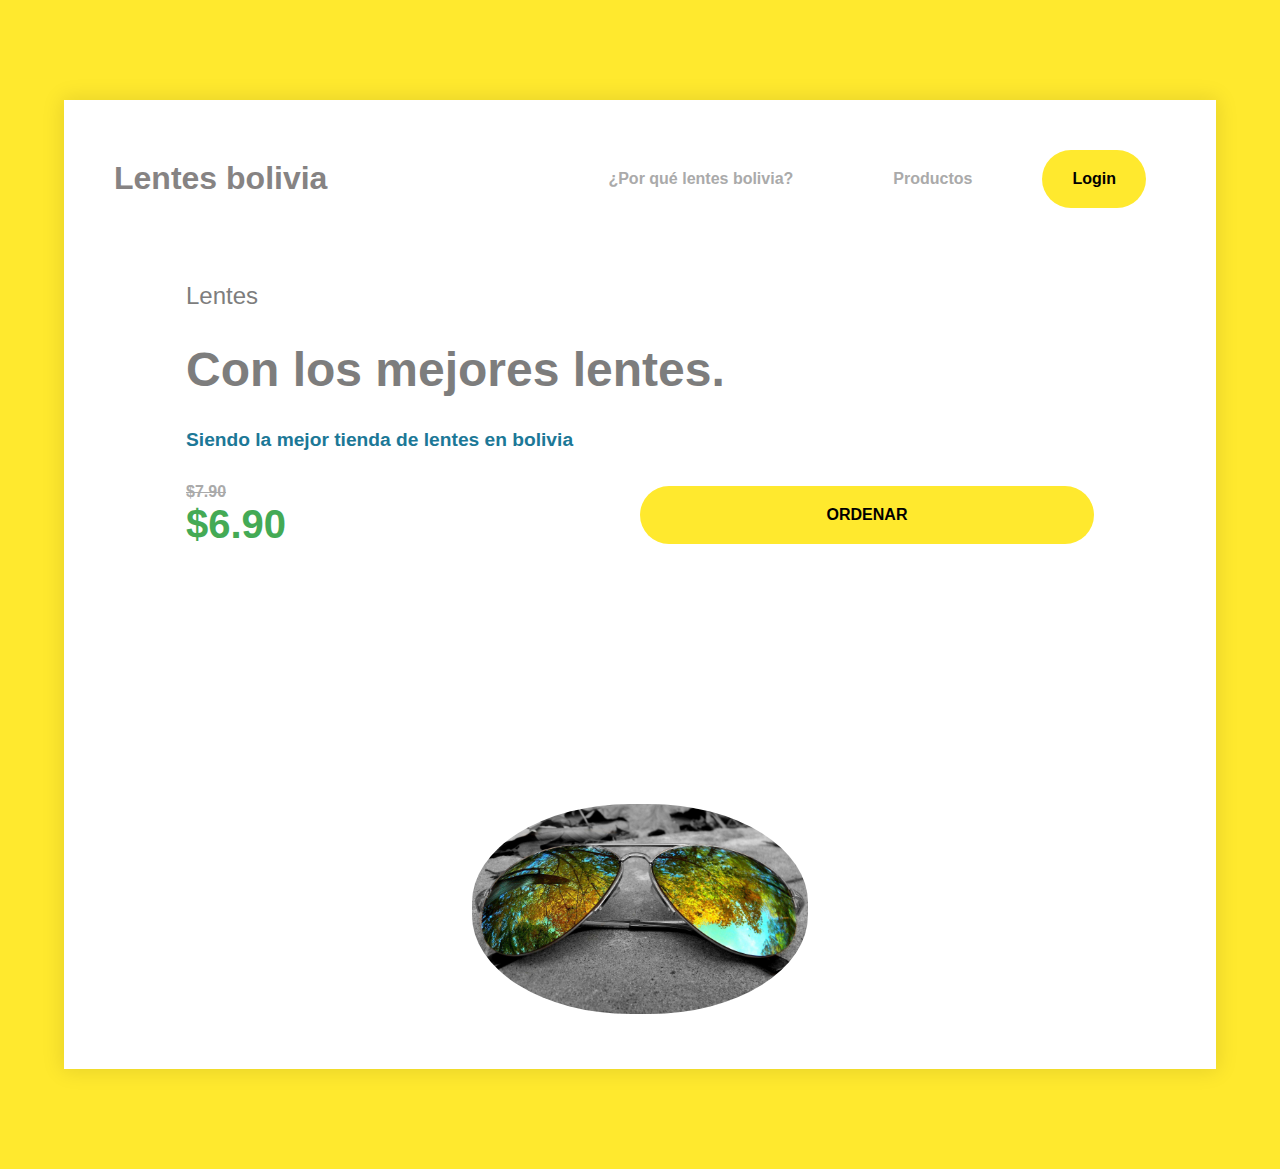
<file: public/index.html>
<!DOCTYPE html>
<html lang="en">
<head>
    <meta charset="UTF-8">
    <meta name="viewport" content="width=device-width, initial-scale=1.0">
    <title>Tutorial SASS</title>
    <meta name="author" content="Ruben Marcelo">
    <meta name="descripton" content="Trabajo Umsa">
    <link rel="stylesheet" href="css/normalize.css">
    <link rel="stylesheet" href="css/main.css">
    
</head>
<body>
    <div class="container">
        <header>
            <nav>
                <h1>
                    <a href="#" class="logo">Lentes bolivia</a>
                </h1>
                <ul>
                    <li><a href="acerca.html" target="_blank">¿Por qué lentes bolivia?</a></li>
                    <li><a href="productos.html" target="_blank">Productos</a></li>
                    <li><a href="contacto.html" target="_blank" class="btn btn-cta">Login</a></li>
                </ul>
            </nav>
        </header>

        <div class="main-screen">
            <div class="row">
                <div class="col-30 m-9">
                    <h3>Lentes</h3>
                    <h2 class="py-4">Con los mejores lentes.</h2>
                    <p class="message">
                        Siendo la mejor tienda de lentes en bolivia
                    </p>

                    <div class="row py-4">
                        <div class="col">
                            <div class="prices w-75 m-auto">
                                <div class="prev">$7.90</div>
                                <div class="now">$6.90</div>
                            </div>
                        </div>
                        <div class="col">
                            <div>
                                <a href="#" class="btn btn-cta shadow">
                                    ORDENAR
                                </a>
                            </div>
                        </div>
                    </div>
                </div>

                <div class="col-70">
                    <img src="lentes.jpg" alt="">
                </div>
            </div>
        </div>
    </div>
</body>
</html>
</file>
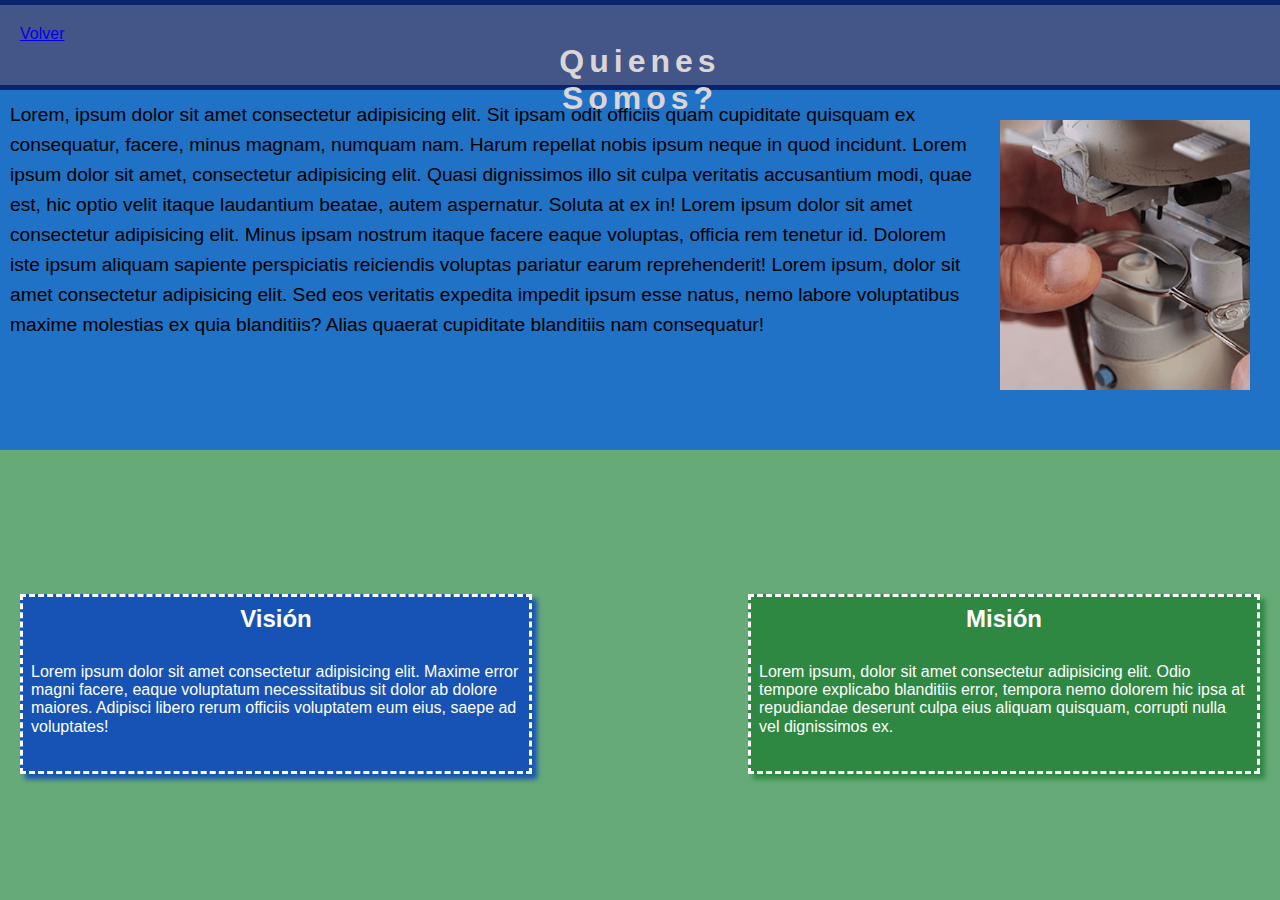
<file: public/acerca.html>
<!DOCTYPE html>
<html lang="en">
<head>
    <meta charset="UTF-8">
    <meta http-equiv="X-UA-Compatible" content="IE=edge">
    <meta name="viewport" content="width=device-width, initial-scale=1.0">
    <meta name="author" content="Ruben Marcelo">
    <meta name="descripton" content="Trabajo Umsa">
    <meta name="copyright" content="ejemplo .inc"> 
    <link rel="stylesheet" href="css/normalize.css">
    <link rel="stylesheet" href="css/acerca.css">
    <title>Acerca de</title>
</head>
<body>
    <header>
        <a href="index.html">Volver</a>
        <h1 class="title">
            Quienes Somos?
        </h1>
    </header>

    <main>
        <div class="realiza">
            <img src="fabrica.png" alt="no disponible">
            Lorem, ipsum dolor sit amet consectetur adipisicing elit. Sit ipsam odit officiis quam cupiditate quisquam ex consequatur, facere, minus magnam, numquam nam. Harum repellat nobis ipsum neque in quod incidunt.
            Lorem ipsum dolor sit amet, consectetur adipisicing elit. Quasi dignissimos illo sit culpa veritatis accusantium modi, quae est, hic optio velit itaque laudantium beatae, autem aspernatur. Soluta at ex in!
            Lorem ipsum dolor sit amet consectetur adipisicing elit. Minus ipsam nostrum itaque facere eaque voluptas, officia rem tenetur id. Dolorem iste ipsum aliquam sapiente perspiciatis reiciendis voluptas pariatur earum reprehenderit!
            Lorem ipsum, dolor sit amet consectetur adipisicing elit. Sed eos veritatis expedita impedit ipsum esse natus, nemo labore voluptatibus maxime molestias ex quia blanditiis? Alias quaerat cupiditate blanditiis nam consequatur!
        </div>

        <div class="contenedor-principal__valores-content">
            <div class="contenedor-principal__valores-content--visi">
                <h2>Visión</h2>
                <p>
                    Lorem ipsum dolor sit amet consectetur adipisicing elit. Maxime error magni facere, eaque voluptatum necessitatibus sit dolor ab dolore maiores. Adipisci libero rerum officiis voluptatem eum eius, saepe ad voluptates!
                </p>
            </div>

            <div class="contenedor-principal__valores-content--misi">
                <h2>Misión</h2>
                <p>
                    Lorem ipsum, dolor sit amet consectetur adipisicing elit. Odio tempore explicabo blanditiis error, tempora nemo dolorem hic ipsa at repudiandae deserunt culpa eius aliquam quisquam, corrupti nulla vel dignissimos ex.
                </p>
            </div>
        </div>

        
    </main>
</body>
</html>
</file>
<file: public/css/main.css>
/*para importar*/
/*para la configurar variables*/
.btn.btn-cta {
  /*afecta a todos los botones que tengan al mismo nivel btn-cta*/
  background-color: #ffe92e;
  color: black;
  border-radius: 50px;
  padding: 20px 30px;
  text-align: center;
  display: flex;
  align-items: center;
  justify-content: space-around;
  font-weight: bolder;
}
.btn.btn-cta:hover {
  background-color: black;
  color: white;
  border-radius: 50px;
  padding: 20px 30px;
  text-align: center;
  display: flex;
  align-items: center;
  justify-content: space-around;
  font-weight: bolder;
  box-shadow: 0 2px 10px 0 rgba(0, 0, 0, 0.6);
}
.btn:hover {
  background-color: white;
  color: black;
  border-radius: 50px;
  padding: 20px 30px;
  text-align: center;
  display: flex;
  align-items: center;
  justify-content: space-around;
  font-weight: bolder;
  box-shadow: 0 2px 10px 0 rgba(0, 0, 0, 0.6);
}

/*para la configurar variables*/
/*para poner estilos que podemos reutilizar mas adelante*/
/*regressa un valor el otro crea pedazos de codigo*/
/*crea pedazos de codigo*/
body {
  background-color: #ffe92e;
  font-family: Arial, Helvetica, sans-serif;
  width: 100%;
}

a {
  color: black;
  text-decoration: none;
}

h2 {
  font-weight: bold;
  font-size: 48px;
}

h3 {
  font-weight: lighter;
  font-size: 24px;
}

.container {
  background-color: #fff;
  margin: 100px auto;
  width: 90%;
  padding: 50px;
  box-shadow: 0 0 20px 2px rgba(0, 0, 0, 0.1);
  background-image: url(https://upload.wikimedia.org/wikipedia/commons/thumb/2/2e/Auto_Racing_White_Black.svg/1200px-Auto_Racing_White_Black.svg.png);
  background-size: 100% 100%;
  background-attachment: fixed;
}

ul {
  /*se incluye pedazos de codigo que se repiten*/
  padding: 0;
  margin: 0;
  list-style: none;
}
ul li {
  float: left;
  margin: 0 20px;
}
ul li a {
  /*$background-color: es para especificar que propiedades son cada una*/
  background-color: white;
  color: #aaa;
  border-radius: 50px;
  padding: 20px 30px;
  text-align: center;
  display: flex;
  align-items: center;
  justify-content: space-around;
  font-weight: bolder;
  /*&: busca el mismo estilo que esta arriba de el y lo sustituye*/
}
ul li a:hover {
  background-color: black;
  color: white;
  border-radius: 50px;
  padding: 20px 30px;
  text-align: center;
  display: flex;
  align-items: center;
  justify-content: space-around;
  box-shadow: 0 2px 10px 0 rgba(0, 0, 0, 0.6);
}

header nav {
  height: 60px;
}
header nav h1 {
  float: left;
  margin: 10px 0;
}
header nav h1 a {
  color: rgb(134, 131, 131);
}
header nav ul {
  float: right;
}

.prices .prev {
  font-size: 16px;
  font-weight: bolder;
  color: #aaa;
  text-decoration: line-through;
}
.prices .now {
  font-size: 40px;
  font-weight: bolder;
  color: #4a5;
}

.row {
  display: flex;
  width: 100%;
  align-items: center;
  flex-wrap: wrap;
  justify-content: center;
}
.row .col {
  width: 50%;
  min-width: 100px;
}
.row .col-30 {
  height: 50vh;
  flex-grow: 1;
}
.row .col-30 h3, .row .col-30 .py-4 {
  color: rgb(125, 125, 125);
}
.row .col-70 {
  width: 40%;
  height: 100%;
  min-width: 310px;
  text-align: center;
}
.row .message {
  color: rgb(28, 120, 151);
  font-weight: bold;
  font-size: 1.2em;
  font-family: "Gill Sans", "Gill Sans MT", Calibri, "Trebuchet MS", sans-serif;
}

.m-auto {
  margin: 0 auto;
}

.m-1 {
  margin: 8px;
}

.m-2 {
  margin: 16px;
}

.m-3 {
  margin: 24px;
}

.m-4 {
  margin: 32px;
}

.m-5 {
  margin: 40px;
}

.m-6 {
  margin: 48px;
}

.m-7 {
  margin: 56px;
}

.m-8 {
  margin: 64px;
}

.m-9 {
  margin: 72px;
}

.p-1 {
  padding: 8px;
}

.p-2 {
  padding: 16px;
}

.p-3 {
  padding: 24px;
}

.p-4 {
  padding: 32px;
}

.p-5 {
  padding: 40px;
}

.p-6 {
  padding: 48px;
}

.p-7 {
  padding: 56px;
}

.p-8 {
  padding: 64px;
}

.p-9 {
  padding: 72px;
}

.py-1 {
  padding: 8px 0;
}

.py-2 {
  padding: 16px 0;
}

.py-3 {
  padding: 24px 0;
}

.py-4 {
  padding: 32px 0;
}

.py-5 {
  padding: 40px 0;
}

.py-6 {
  padding: 48px 0;
}

.py-7 {
  padding: 56px 0;
}

.py-8 {
  padding: 64px 0;
}

.py-9 {
  padding: 72px 0;
}

.w-1 {
  width: 25%;
}

.w-2 {
  width: 50%;
}

.w-3 {
  width: 75%;
}

img {
  width: 80%;
  margin: 0 auto;
  border-radius: 47%;
}

@media screen and (max-width: 380px) {
  header nav ul {
    position: relative;
    left: -50px;
  }
}

/*# sourceMappingURL=main.css.map */
</file>
<file: public/css/acerca.css>
* {
  font-family: "Franklin Gothic Medium", "Arial Narrow", Arial, sans-serif;
}

header {
  height: 10vh;
  background-color: #458;
  border-top: 5px solid rgb(9, 36, 109);
  border-bottom: 5px solid rgb(9, 36, 109);
  padding: 20px;
}

header .title {
  color: rgb(219, 213, 213);
  letter-spacing: 5px;
  text-align: center;
  display: inline-block;
  margin: 0 40%;
}

main .realiza {
  float: top;
  height: 40vh;
  padding: 10px;
  background-color: rgb(31, 114, 197);
  font-size: 1.2em;
  line-height: 30px;
}

main .realiza img {
  margin: 20px;
  height: 30vh;
  width: 250px;
  object-fit: cover;
  float: right;
}

.contenedor-principal__valores-content {
  float: bottom;
  position: relative;
  height: 50vh;
  width: 100%;
  color: #fff;
  padding: 20px;
  background-color: #6a7;
}

.contenedor-principal__valores-content--visi h2 {
  text-align: center;
  margin-bottom: 30px;
}

.contenedor-principal__valores-content--visi {
  box-shadow: 5px 5px 5px 0 rgb(22, 83, 180);
  float: left;
  height: 20vh;
  width: 40vw;
  padding: 8px;
  border: 3px dashed #fff;
  background-color: rgb(22, 83, 180);
  transition: all 1s;
  margin: 10% 0;
}

.contenedor-principal__valores-content--misi h2 {
  text-align: center;
  margin-bottom: 30px;
}

.contenedor-principal__valores-content--misi {
  box-shadow: 5px 5px 5px 0 rgb(46, 136, 66);
  float: right;
  height: 20vh;
  width: 40vw;
  padding: 8px;
  border: 3px dashed white;
  background-color: rgb(46, 136, 66);
  transition: all 1s;
  margin: 10% 0;
}

.contenedor-principal__valores-content--misi:hover, .contenedor-principal__valores-content--visi:hover {
  color: #000;
  text-shadow: 1px 9px 4px #000;
  border-radius: 20px;
}

/*# sourceMappingURL=acerca.css.map */
</file>
